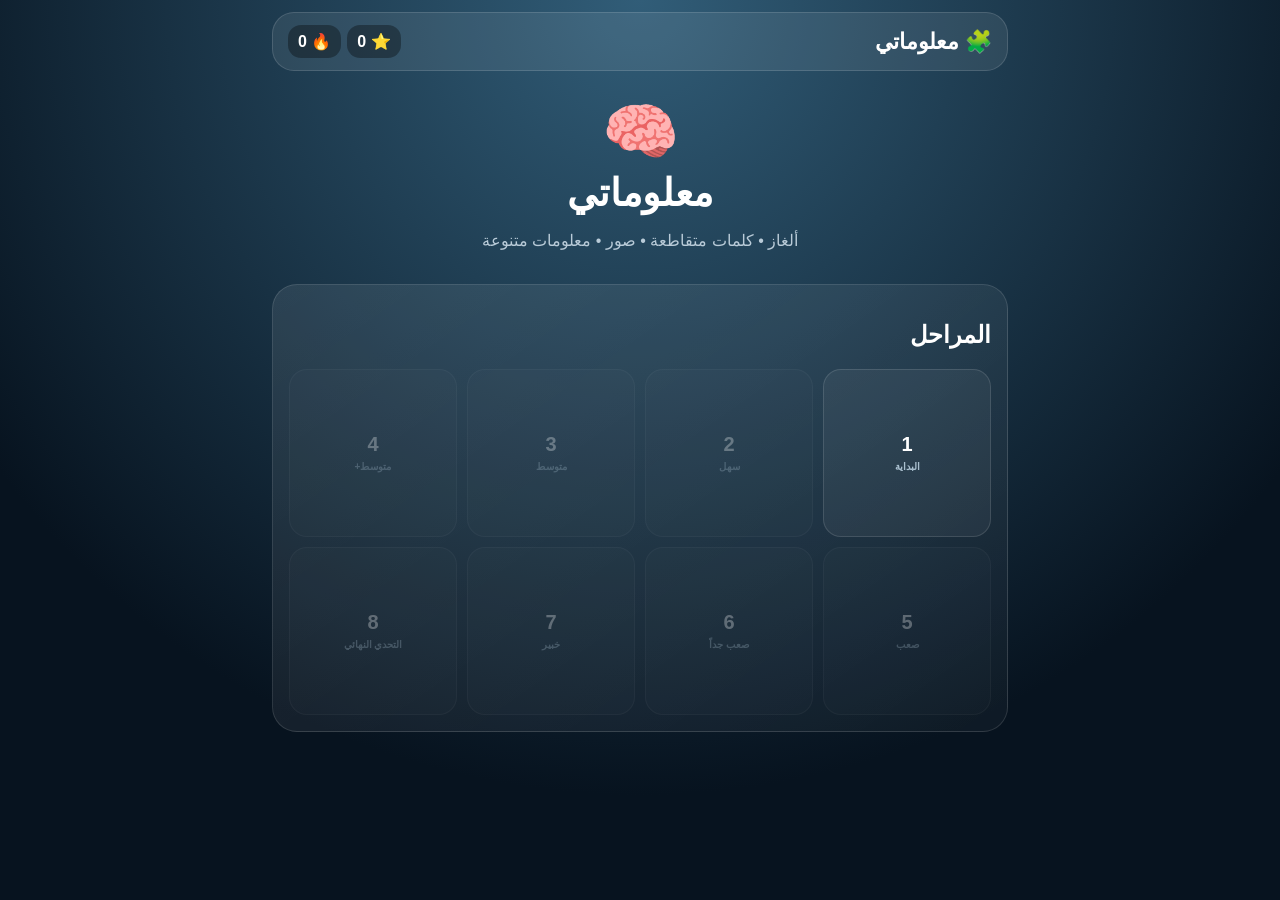
<file: index.html>
<!doctype html>
<html lang="ar" dir="rtl">
<head>
<meta charset="utf-8">
<meta name="viewport" content="width=device-width,initial-scale=1,maximum-scale=1,user-scalable=no">
<title>معلوماتي</title>
<style>
*{box-sizing:border-box}body{margin:0;min-height:100vh;background:radial-gradient(circle at 50% 0,#315d78,#07131f 72%);color:#fff;font-family:Tahoma,Arial,sans-serif}.app{max-width:760px;margin:auto;padding:12px}.top{display:flex;justify-content:space-between;align-items:center;background:#ffffff14;border:1px solid #ffffff22;border-radius:22px;padding:12px 15px}.brand{font-size:22px;font-weight:900}.stats{display:flex;gap:6px}.pill{background:#0005;border-radius:13px;padding:7px 10px;font-weight:900}.screen{display:none}.screen.active{display:block}.hero{text-align:center;padding:25px 10px 18px}.logo{font-size:62px}h1{font-size:38px;margin:3px 0}.hero p{color:#b9cbd8}.card{background:linear-gradient(145deg,#ffffff16,#ffffff08);border:1px solid #ffffff20;border-radius:25px;padding:16px}.levels{display:grid;grid-template-columns:repeat(4,1fr);gap:10px}.level{aspect-ratio:1;border:1px solid #ffffff20;border-radius:18px;background:#ffffff0d;color:#fff;font-size:20px;font-weight:900}.level small{display:block;font-size:10px;color:#a9bfce;margin-top:5px}.level.done{background:#176b54}.level:disabled{opacity:.3}.gamehead{display:flex;align-items:center;justify-content:space-between;margin:12px 0}.back{border:0;border-radius:13px;padding:9px 12px;background:#ffffff14;color:#fff}.topic{text-align:center;color:#b9cbd8;font-size:13px;margin:4px 0 10px}.clueList{display:flex;gap:7px;overflow:auto;padding:3px 1px 10px;margin-bottom:7px}.clueBtn{flex:0 0 auto;border:1px solid #ffffff20;border-radius:12px;padding:8px 12px;background:#ffffff0d;color:#fff;font-weight:900}.clueBtn.active{background:#e6b942;color:#17120a;border-color:#e6b942}.clueBtn.done{background:#176b54}.cluebox{background:#091824;border-radius:18px;padding:13px;margin-bottom:14px}.clueNo{color:#e9bd49;font-weight:900;font-size:13px}.clue{font-size:19px;font-weight:800;line-height:1.5;margin-top:4px}.questionImage{display:block;width:100%;max-height:240px;object-fit:contain;border-radius:15px;margin:10px 0;background:#000}.hint{text-align:center;color:#9fb4c2;font-size:12px;margin:5px 0 12px}.board{display:flex;justify-content:center;padding:12px;margin-bottom:15px;overflow:auto}.grid{--cell:38px;display:grid;gap:0;justify-content:center;touch-action:manipulation}.void{width:var(--cell);height:var(--cell);background:transparent}.sq{width:var(--cell);height:var(--cell);border:1px solid #718796;background:#102b3a;display:flex;align-items:center;justify-content:center;font-size:20px;font-weight:900;cursor:pointer;border-radius:0}.sq.active{background:#304d60;border-color:#e6b942;box-shadow:inset 0 0 0 2px #e6b942;z-index:2}.sq.good{background:#176b54}.native{position:fixed;opacity:0;width:1px;height:1px;left:0;bottom:0;border:0;padding:0}.msg{text-align:center;min-height:25px;margin:6px;font-weight:900}.big{width:100%;border:0;border-radius:15px;padding:15px;margin-top:8px;background:linear-gradient(135deg,#f2c14e,#d89220);color:#18120a;font-size:17px;font-weight:900}.secondary{background:#ffffff13;color:#fff}.win{position:fixed;inset:0;background:#020b13ee;display:none;align-items:center;justify-content:center;padding:20px;z-index:9}.win.show{display:flex}.winbox{width:min(430px,100%);text-align:center;background:linear-gradient(145deg,#18334a,#0b1b2a);border:1px solid #ffffff25;border-radius:28px;padding:25px}.emoji{font-size:62px}@media(max-width:430px){.grid{--cell:32px}.sq{font-size:16px}.board{padding:5px}.level{font-size:18px}}
</style>
</head>
<body>
<main class="app">
<div class="top"><div class="brand">🧩 معلوماتي</div><div class="stats"><span class="pill">⭐ <b id="points">0</b></span><span class="pill">🔥 <b id="streak">0</b></span></div></div>
<section id="home" class="screen active"><div class="hero"><div class="logo">🧠</div><h1>معلوماتي</h1><p>ألغاز • كلمات متقاطعة • صور • معلومات متنوعة</p></div><div class="card"><h2>المراحل</h2><div id="levels" class="levels"></div></div></section>
<section id="game" class="screen"><div class="gamehead"><button class="back" id="back">← المراحل</button><b>المرحلة <span id="num"></span></b><span class="pill">⭐ <span id="gpoints">0</span></span></div><div class="topic" id="topic"></div><div id="clueList" class="clueList"></div><div id="clue"></div><div class="card"><div class="hint">اختر أي سؤال وبأي ترتيب. يمكنك العودة لأي سؤال في أي وقت.</div><div class="board"><div id="grid" class="grid"></div></div><input id="native" class="native" type="text" inputmode="text" autocomplete="off" autocorrect="off" autocapitalize="off"><div id="msg" class="msg"></div><button class="big secondary" id="clear">مسح</button></div></section>
</main>
<div id="win" class="win"><div class="winbox"><div class="emoji">🎉</div><h2>أحسنت!</h2><p id="wintext"></p><button class="big" id="next">المرحلة التالية</button><button class="big secondary" id="winback">العودة للمراحل</button></div></div>
<script>
const baseStages=[
{title:'البداية',words:[['قط','حيوان أليف صغير'],['شمس','نجم نراه نهاراً'],['بحر','مسطح مائي واسع'],['قمر','جسم نراه ليلاً'],['فيل','حيوان ضخم له خرطوم'],['نحلة','حشرة تنتج العسل']]},
{title:'سهل',words:[['دولفين','ثديي يعيش في البحر'],['نمر','حيوان مفترس مخطط'],['مطر','ماء ينزل من السحب'],['نسر','طائر جارح قوي'],['هرم','بناء هندسي شهير'],['مفتاح','أداة تفتح القفل']]},
{title:'متوسط',words:[['مجرة','تجمع هائل من النجوم'],['بوصلة','أداة تحدد الاتجاهات'],['بركان','جبل قد يقذف الحمم'],['مومياء','جثمان حُفظ بطريقة خاصة'],['زرافة','حيوان طويل الرقبة'],['كهرباء','طاقة مرتبطة بالشحنات']]},
{title:'متوسط+',words:[['ديناصور','حيوان عاش في عصور قديمة'],['محيط','مسطح مائي هائل يحيط بالقارات'],['صاعقة','تفريغ كهربائي قوي يصل إلى الأرض'],['حضارة','مجتمع متقدم له نظم وثقافة'],['جاذبية','قوة تجذب الأجسام نحو بعضها'],['مغناطيس','جسم يجذب بعض المعادن']]},
{title:'صعب',words:[['البناءالضوئي','عملية تصنع بها النباتات غذاءها من الضوء'],['استوائية','منطقة قريبة من خط الاستواء'],['كوكبة','مجموعة نجوم تبدو كأنها شكل معين'],['زئبق','أقرب كوكب إلى الشمس'],['تلسكوب','أداة لرؤية الأجرام البعيدة'],['احتباس','ظاهرة ارتفاع حرارة الغلاف الجوي']]},
{title:'صعب جداً',words:[['كروموسوم','بنية تحمل المادة الوراثية داخل الخلية'],['ميكروسكوب','أداة تكبر الأجسام الدقيقة'],['ديناميكا','فرع من الميكانيكا يدرس الحركة والقوى'],['فسيولوجيا','علم وظائف أعضاء الكائنات الحية'],['أحفورة','بقايا أو آثار كائنات قديمة محفوظة'],['مجرة','نظام هائل من النجوم والغاز والغبار']]},
{title:'خبير',words:[['أنثروبولوجيا','علم يدرس الإنسان وثقافاته وتطوره'],['جيولوجيا','علم يدرس الأرض وبنيتها وتاريخها'],['كهرومغناطيسية','مجال يدرس العلاقة بين الكهرباء والمغناطيسية'],['ميثولوجيا','دراسة الأساطير ومجموعاتها'],['فلكلور','الموروث الشعبي من حكايات وعادات وفنون'],['بيولوجيا','علم دراسة الكائنات الحية']]},
{title:'التحدي النهائي',words:[['فلسفة','بحث عقلي في قضايا الوجود والمعرفة والقيم'],['فيزياء','علم يدرس المادة والطاقة والقوانين الطبيعية'],['استعمار','سيطرة دولة على أرض أو شعب خارج حدودها'],['ديمقراطية','نظام يقوم على مشاركة الشعب في الحكم'],['معلوماتية','مجال يهتم بمعالجة المعلومات حاسوبياً'],['حضارة','منظومة متكاملة من منجزات مجتمع ما']]}
];
const extras=[
{question:'ما الحيوان الظاهر في الصورة؟',answer:'باندا',category:'حيوانات',image:'https://upload.wikimedia.org/wikipedia/commons/0/0f/Grosser_Panda.JPG'},
{question:'ما المعلم الظاهر في الصورة؟',answer:'اهرامات',category:'تاريخ وحضارة',image:'https://upload.wikimedia.org/wikipedia/commons/e/e3/Kheops-Pyramid.jpg'},
{question:'ما الكوكب الظاهر في الصورة؟',answer:'المريخ',category:'فضاء',image:'https://upload.wikimedia.org/wikipedia/commons/0/02/OSIRIS_Mars_true_color.jpg'},
{question:'ما الكائن البحري الظاهر في الصورة؟',answer:'اخطبوط',category:'علوم',image:'https://upload.wikimedia.org/wikipedia/commons/5/57/Octopus2.jpg'},
{question:'شيء كلما أخذت منه كبر، فما هو؟',answer:'حفرة',category:'ألغاز'},
{question:'ما الشيء الذي له أسنان ولا يعض؟',answer:'مشط',category:'ألغاز'},
{question:'ما الذي يمشي بلا أرجل ويبكي بلا عيون؟',answer:'سحاب',category:'ألغاز'},
{question:'ما الشيء الذي إذا زاد نقص؟',answer:'العمر',category:'ألغاز'}
];
const stages=baseStages.map((s,i)=>({title:s.title,words:[...s.words,[extras[i].answer,extras[i].question,extras[i].image||'',extras[i].category]]}));
let current=0,activeWord=0,answer='',points=+localStorage.mpoints||0,streak=+localStorage.mstreak||0,done=JSON.parse(localStorage.mdone||'[]'),solved={},layouts={};
const $=id=>document.getElementById(id);
function norm(s){return String(s).replace(/[أإآ]/g,'ا').replace(/ة/g,'ه').replace(/ى/g,'ي').replace(/ـ/g,'').replace(/\s/g,'')}
function save(){localStorage.mpoints=points;localStorage.mstreak=streak;localStorage.mdone=JSON.stringify(done);$('points').textContent=points;$('streak').textContent=streak;$('gpoints').textContent=points}
function show(id){document.querySelectorAll('.screen').forEach(x=>x.classList.remove('active'));$(id).classList.add('active')}
function levels(){let h='';stages.forEach((s,i)=>{let locked=i>0&&!done.includes(i-1);h+=`<button class="level ${done.includes(i)?'done':''}" ${locked?'disabled':''} data-i="${i}">${done.includes(i)?'✓':i+1}<small>${s.title}</small></button>`});$('levels').innerHTML=h;document.querySelectorAll('.level').forEach(b=>b.onclick=()=>openStage(+b.dataset.i));save()}
function makeLayout(){
 const words=stages[current].words.map(x=>norm(x[0])),N=31,grid=Array.from({length:N},()=>Array(N).fill('')),placed=[];
 function can(w,r,c,d,first){let dr=d==='v'?1:0,dc=d==='h'?1:0;if(r<2||c<2||r+(w.length-1)*dr>N-3||c+(w.length-1)*dc>N-3)return false;let crosses=0;
  for(let k=0;k<w.length;k++){let rr=r+k*dr,cc=c+k*dc,x=grid[rr][cc];if(x&&x!==w[k])return false;if(x===w[k])crosses++;let around=d==='h'?[[rr-1,cc],[rr+1,cc]]:[[rr,cc-1],[rr,cc+1]];for(const [ar,ac] of around)if(ar>=0&&ar<N&&ac>=0&&ac<N&&grid[ar][ac]&&grid[ar][ac]!==w[k]&&!x)return false}
  return first||crosses>0}
 function put(w,r,c,d,idx){let dr=d==='v'?1:0,dc=d==='h'?1:0;for(let k=0;k<w.length;k++)grid[r+k*dr][c+k*dc]=w[k];placed.push({idx,w,r,c,d})}
 let order=[...words.keys()].sort((a,b)=>words[b].length-words[a].length),first=order[0],fw=words[first];put(fw,Math.floor(N/2),Math.floor((N-fw.length)/2),'h',first);
 for(let oi=1;oi<order.length;oi++){let idx=order[oi],w=words[idx],best=null;for(const p of placed){for(let a=0;a<w.length;a++)for(let b=0;b<p.w.length;b++)if(w[a]===p.w[b]){let d=p.d==='h'?'v':'h',r=p.r+(p.d==='v'?b:0)-(d==='v'?a:0),c=p.c+(p.d==='h'?b:0)-(d==='h'?a:0);if(can(w,r,c,d,false)){best={r,c,d};break}}if(best)break}if(!best){for(let r=2;r<N-2&&!best;r++)for(let c=2;c<N-2&&!best;c++)for(const d of ['h','v'])if(can(w,r,c,d,false))best={r,c,d}}if(best)put(w,best.r,best.c,best.d,idx)}
 let minR=N,maxR=0,minC=N,maxC=0;for(let r=0;r<N;r++)for(let c=0;c<N;c++)if(grid[r][c]){minR=Math.min(minR,r);maxR=Math.max(maxR,r);minC=Math.min(minC,c);maxC=Math.max(maxC,c)}return{grid,placed,minR,maxR,minC,maxC};}
function getLayout(){if(!layouts[current])layouts[current]=makeLayout();return layouts[current]}
function cellsFor(idx){let p=getLayout().placed.find(x=>x.idx===idx),a=[];if(!p)return a;for(let k=0;k<p.w.length;k++)a.push([p.r+(p.d==='v'?k:0),p.c+(p.d==='h'?k:0)]);return a}
function render(){let L=getLayout(),h='',cols=L.maxC-L.minC+1;$('grid').style.gridTemplateColumns=`repeat(${cols},var(--cell))`;for(let r=L.minR;r<=L.maxR;r++)for(let c=L.minC;c<=L.maxC;c++){let ch=L.grid[r][c];if(!ch){h+='<div class="void"></div>';continue}let hit=L.placed.filter(p=>cellsFor(p.idx).some(x=>x[0]===r&&x[1]===c)),good=hit.some(p=>solved[p.idx]),active=hit.some(p=>p.idx===activeWord),letter='';if(good){let p=hit.find(x=>solved[x.idx]),k=cellsFor(p.idx).findIndex(x=>x[0]===r&&x[1]===c);letter=p.w[k]||''}else if(active){let k=cellsFor(activeWord).findIndex(x=>x[0]===r&&x[1]===c);letter=answer[k]||''}h+=`<div class="sq ${active?'active ':''}${good?'good':''}" data-r="${r}" data-c="${c}">${letter}</div>`}$('grid').innerHTML=h;document.querySelectorAll('.sq').forEach(e=>e.onclick=()=>{let r=+e.dataset.r,c=+e.dataset.c;let p=getLayout().placed.find(x=>cellsFor(x.idx).some(z=>z[0]===r&&z[1]===c));if(p)select(p.idx)})}
function clue(){let s=stages[current],w=s.words[activeWord],img=w[2]||'';let list='';s.words.forEach((x,i)=>{let cls=(i===activeWord?'active ':'')+(solved[i]?'done':'');list+=`<button class="clueBtn ${cls}" onclick="select(${i})">${solved[i]?'✓ ':''}السؤال ${i+1}</button>`});$('clueList').innerHTML=list;let visual=img?`<img class="questionImage" src="${img}" alt="صورة السؤال" onerror="this.style.display='none'">`:'';$('clue').innerHTML=`<div class="cluebox"><div class="clueNo">السؤال ${activeWord+1} من ${s.words.length}</div>${visual}<div class="clue">${w[1]}</div></div>`;$('topic').textContent=w[3]||s.title}
function select(i){activeWord=i;answer=solved[i]?norm(stages[current].words[i][0]):'';$('native').value=answer;$('msg').textContent='';clue();render();setTimeout(()=>$('native').focus(),30)}
function autoCheck(){let target=norm(stages[current].words[activeWord][0]),a=norm(answer);if(a.length<target.length)return;if(a===target){solved[activeWord]=true;points+=10+current*5;streak++;$('msg').textContent='✓ إجابة صحيحة';save();render();clue();if(Object.keys(solved).length===stages[current].words.length)setTimeout(showWin,500)}else{$('msg').textContent='✗ إجابة غير صحيحة';streak=0;save();setTimeout(()=>{$('msg').textContent=''},900)}}
$('native').addEventListener('input',e=>{answer=norm(e.target.value).slice(0,norm(stages[current].words[activeWord][0]).length);e.target.value=answer;render();autoCheck()});
$('clear').onclick=()=>{if(solved[activeWord])return;answer='';$('native').value='';$('msg').textContent='';render();$('native').focus()};
function openStage(i){current=i;activeWord=0;answer='';solved={};$('num').textContent=i+1;show('game');clue();render();$('native').focus()}
function showWin(){let last=current===stages.length-1;if(!done.includes(current))done.push(current);save();$('wintext').textContent=last?'أنهيت جميع الأسئلة! مجموعك '+points+' نقطة.':'أنهيت المرحلة '+(current+1)+' بنجاح.';$('next').style.display=last?'none':'block';$('win').classList.add('show')}
$('back').onclick=()=>{show('home');levels()};$('winback').onclick=()=>{$('win').classList.remove('show');show('home');levels()};$('next').onclick=()=>{$('win').classList.remove('show');openStage(current+1)};levels();save();
</script>
</body>
</html>
</file>
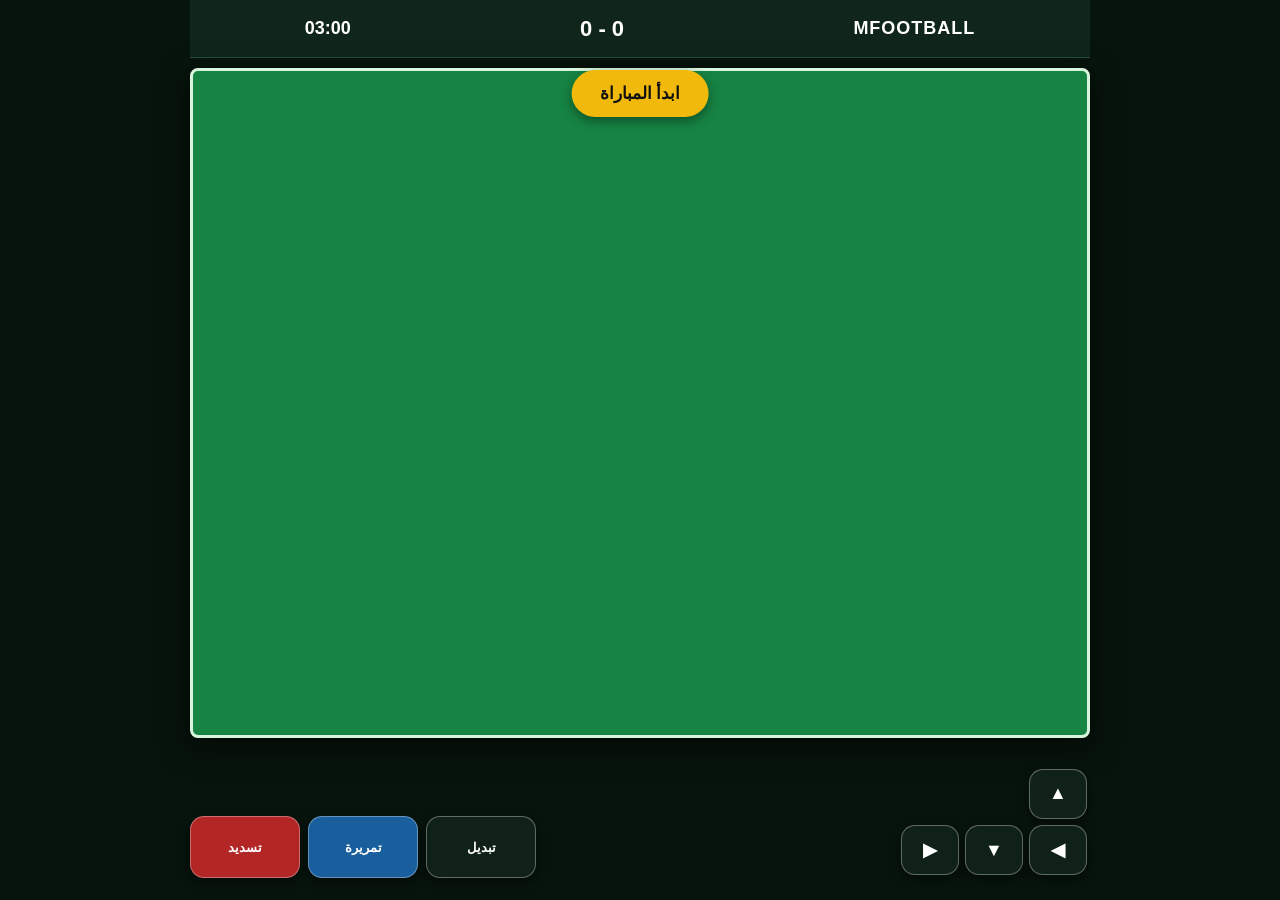
<file: index-v2.html>
<!doctype html><html lang="ar" dir="rtl"><head><meta charset="UTF-8"><meta name="viewport" content="width=device-width,initial-scale=1,maximum-scale=1,user-scalable=no"><title>MFOOTBALL</title><link rel="stylesheet" href="style.css"></head><body><div id="game"><div class="topbar"><b>MFOOTBALL</b><span id="score">0 - 0</span><span id="time">03:00</span></div><canvas id="pitch"></canvas><div class="controls"><div class="pad"><button data-key="up">▲</button><div><button data-key="left">◀</button><button data-key="down">▼</button><button data-key="right">▶</button></div></div><div class="actions"><button id="switch">تبديل</button><button id="pass">تمريرة</button><button id="shoot">تسديد</button></div></div><button id="start">ابدأ المباراة</button></div><script src="game-v2.js"></script></body></html>
</file>
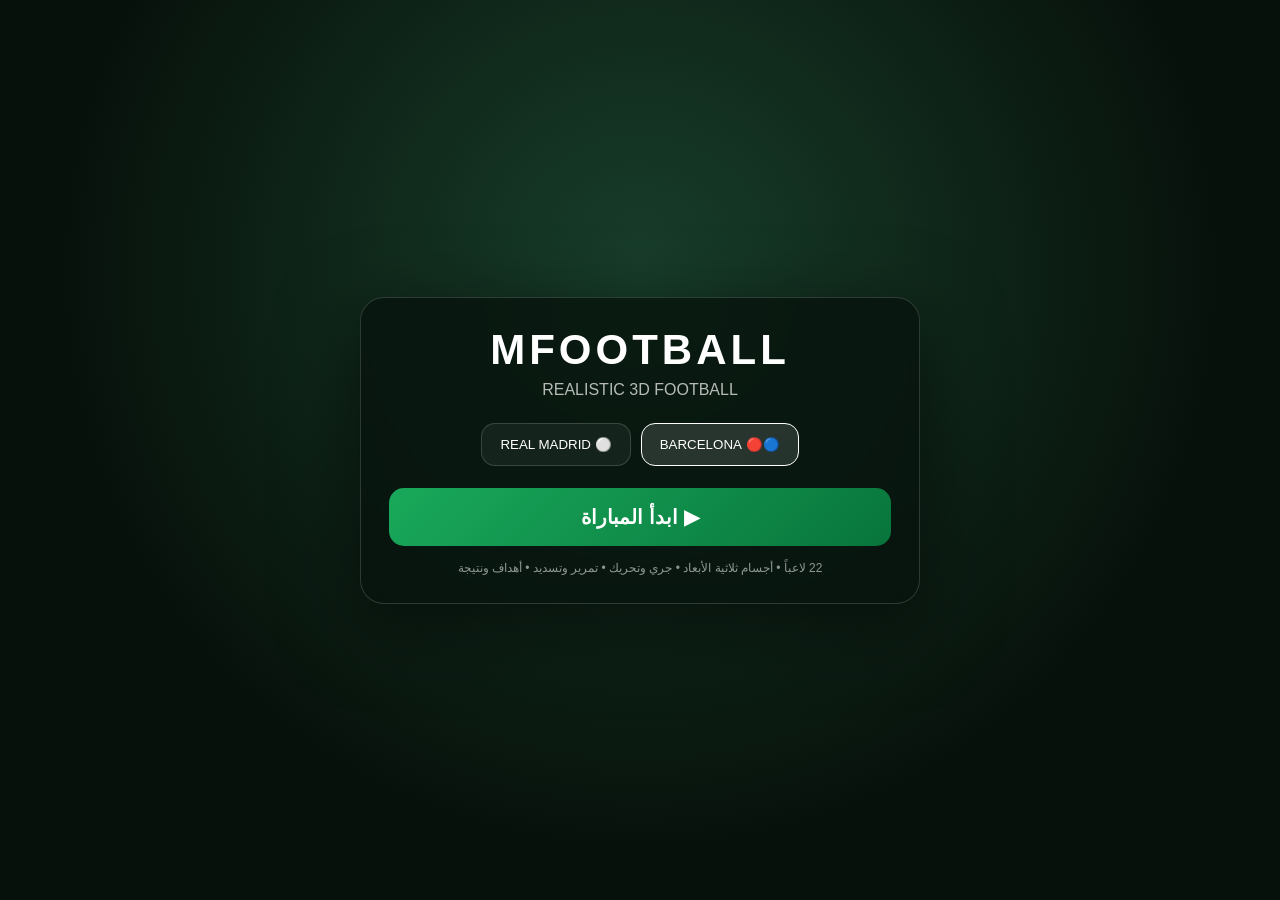
<file: mfootball-v8.html>
<!doctype html>
<html lang="ar" dir="rtl">
<head>
<meta charset="utf-8"><meta name="viewport" content="width=device-width,initial-scale=1,maximum-scale=1,user-scalable=no,viewport-fit=cover">
<title>MFOOTBALL — Realistic 3D</title>
<style>
*{box-sizing:border-box}html,body{margin:0;width:100%;height:100%;overflow:hidden;background:#06100b;font-family:Arial,sans-serif;touch-action:none}#app{position:fixed;inset:0}canvas{display:block;width:100%;height:100%}#menu{position:absolute;inset:0;display:flex;align-items:center;justify-content:center;background:radial-gradient(circle at 50% 30%,#183e2a 0,#07110b 65%);z-index:5;color:#fff;text-align:center}#menu .box{width:min(92vw,560px);padding:28px;border:1px solid #ffffff28;border-radius:24px;background:#07130dcc;backdrop-filter:blur(10px);box-shadow:0 20px 80px #0008}.logo{font-size:42px;font-weight:900;letter-spacing:4px}.sub{opacity:.7;margin:7px 0 24px}.row{display:flex;gap:10px;justify-content:center;flex-wrap:wrap}.team{padding:13px 18px;border:1px solid #ffffff2a;border-radius:14px;background:#ffffff0d;color:white}.team.active{background:#ffffff20;border-color:#fff}.start{margin-top:22px;width:100%;padding:17px;border:0;border-radius:15px;background:linear-gradient(135deg,#19a95b,#08753b);color:#fff;font-size:20px;font-weight:900}.hint{font-size:12px;opacity:.55;margin-top:15px}#hud{display:none;position:absolute;inset:0;z-index:3;color:white;pointer-events:none}.score{position:absolute;top:12px;left:50%;transform:translateX(-50%);padding:9px 18px;border-radius:14px;background:#050908c9;border:1px solid #ffffff24;font-size:18px;font-weight:900;direction:ltr}.clock{font-size:12px;opacity:.7;margin-left:10px}.controls{position:absolute;inset:0}.btn{pointer-events:auto;position:absolute;border:1px solid #ffffff30;background:#08100ccc;color:#fff;border-radius:50%;width:58px;height:58px;font-weight:900;font-size:12px;box-shadow:0 7px 22px #0008}.btn:active{transform:scale(.94);background:#ffffff25}.pass{right:28px;bottom:128px}.shoot{right:90px;bottom:65px;width:68px;height:68px;background:#0c6b3d}.through{right:28px;bottom:65px}.switch{left:28px;bottom:145px}.sprint{left:88px;bottom:78px}.pause{left:28px;top:14px;width:45px;height:45px}.joy{pointer-events:auto;position:absolute;left:28px;bottom:30px;width:105px;height:105px;border-radius:50%;background:#ffffff12;border:1px solid #ffffff25}.stick{position:absolute;width:48px;height:48px;left:28px;top:28px;border-radius:50%;background:#ffffff35;border:1px solid #ffffff44}.msg{position:absolute;top:72px;left:50%;transform:translateX(-50%);font-size:13px;opacity:.8}.rotate{position:absolute;inset:0;display:none;align-items:center;justify-content:center;background:#06100bee;z-index:10;color:white;text-align:center;font-weight:800}.rotate div{padding:25px}.loading{position:absolute;inset:0;display:none;align-items:center;justify-content:center;z-index:9;background:#050b08dd;color:#fff;font-size:18px;font-weight:800}
</style>
</head><body>
<div id="app"></div>
<div id="menu"><div class="box"><div class="logo">MFOOTBALL</div><div class="sub">REALISTIC 3D FOOTBALL</div><div class="row"><button class="team active" id="barca">🔵🔴 BARCELONA</button><button class="team" id="madrid">⚪ REAL MADRID</button></div><button class="start" id="start">▶ ابدأ المباراة</button><div class="hint">22 لاعباً • أجسام ثلاثية الأبعاد • جري وتحريك • تمرير وتسديد • أهداف ونتيجة</div></div></div>
<div id="loading">جاري تجهيز الملعب واللاعبين…</div>
<div id="hud"><div class="score"><span id="sc">0 — 0</span><span class="clock" id="clock">00:00</span></div><div class="msg" id="msg"></div><button class="btn pause" id="pause">Ⅱ</button><div class="joy" id="joy"><div class="stick" id="stick"></div></div><div class="controls"><button class="btn pass" id="pass">PASS</button><button class="btn shoot" id="shoot">SHOOT</button><button class="btn through" id="through">THRU</button><button class="btn switch" id="switch">SWITCH</button><button class="btn sprint" id="sprint">SPRINT</button></div></div>
<div class="rotate"><div>↻<br><br>أدر الهاتف بالعرض للعب</div></div>
<script type="module">
const $=id=>document.getElementById(id);let selected='barca';$('barca').onclick=()=>{selected='barca';$('barca').classList.add('active');$('madrid').classList.remove('active')};$('madrid').onclick=()=>{selected='madrid';$('madrid').classList.add('active');$('barca').classList.remove('active')};
let THREE,GLTFLoader,SkeletonUtils,scene,camera,renderer,clock3,players=[],ball,ballVel=new (class{constructor(){this.x=0;this.z=0}})(),keys={},joyX=0,joyY=0,running=false,paused=false,scoreA=0,scoreB=0,matchStart=0,active;
function landscape(){return innerWidth>innerHeight||innerWidth>700}function orientation(){document.querySelector('.rotate').style.display=landscape()?'none':'flex'}addEventListener('resize',orientation);orientation();
async function loadLib(){if(THREE)return;THREE=await import('https://cdn.jsdelivr.net/npm/three@0.160.0/build/three.module.js');GLTFLoader=(await import('https://cdn.jsdelivr.net/npm/three@0.160.0/examples/jsm/loaders/GLTFLoader.js')).GLTFLoader;SkeletonUtils=await import('https://cdn.jsdelivr.net/npm/three@0.160.0/examples/jsm/utils/SkeletonUtils.js')}
$('start').addEventListener('click',async()=>{if(running)return;$('start').disabled=true;$('loading').style.display='flex';try{await loadLib();init();running=true;$('menu').style.display='none';$('hud').style.display='block';matchStart=performance.now();}catch(e){console.error(e);$('loading').innerHTML='تعذر تحميل اللعبة. أعد فتح الرابط الجديد.';return}finally{$('loading').style.display='none'}});
function init(){scene=new THREE.Scene();scene.background=new THREE.Color(0x08150e);scene.fog=new THREE.Fog(0x08150e,35,110);camera=new THREE.PerspectiveCamera(55,innerWidth/innerHeight,.1,300);renderer=new THREE.WebGLRenderer({antialias:true,powerPreference:'high-performance'});renderer.setPixelRatio(Math.min(devicePixelRatio,1.7));renderer.setSize(innerWidth,innerHeight);renderer.shadowMap.enabled=true;renderer.shadowMap.type=THREE.PCFSoftShadowMap;$('app').appendChild(renderer.domElement);clock3=new THREE.Clock();
let amb=new THREE.HemisphereLight(0xffffff,0x17351f,2.1);scene.add(amb);let sun=new THREE.DirectionalLight(0xffffff,3);sun.position.set(-25,45,20);sun.castShadow=true;sun.shadow.mapSize.set(2048,2048);scene.add(sun);
field();createBall();loadPlayers();window.addEventListener('resize',resize);bindControls();animate()}
function field(){let g=new THREE.PlaneGeometry(105,68),m=new THREE.MeshStandardMaterial({color:0x176b38,roughness:.9});let f=new THREE.Mesh(g,m);f.rotation.x=-Math.PI/2;f.receiveShadow=true;scene.add(f);let lineMat=new THREE.LineBasicMaterial({color:0xffffff});function line(points){let geo=new THREE.BufferGeometry().setFromPoints(points);scene.add(new THREE.Line(geo,lineMat))}const y=.03;line([new THREE.Vector3(-52.5,y,-34),new THREE.Vector3(52.5,y,-34),new THREE.Vector3(52.5,y,34),new THREE.Vector3(-52.5,y,34),new THREE.Vector3(-52.5,y,-34)]);line([new THREE.Vector3(0,y,-34),new THREE.Vector3(0,y,34)]);let c=[];for(let i=0;i<=48;i++){let a=i/48*Math.PI*2;c.push(new THREE.Vector3(Math.cos(a)*9.15,y,Math.sin(a)*9.15))}line(c);box(-52.5,0,0,1,3,24);box(52.5,0,0,1,3,24);goal(-54.5);goal(54.5);for(let i=-4;i<=4;i++){box(i*13,2,-38,11,4,1);box(i*13,2,38,11,4,1)}}function box(x,y,z,w,h,d){let q=new THREE.Mesh(new THREE.BoxGeometry(w,h,d),new THREE.MeshStandardMaterial({color:0x0a1710}));q.position.set(x,y,z);q.castShadow=true;scene.add(q)}function goal(x){let mat=new THREE.MeshStandardMaterial({color:0xffffff,metalness:.1});let s=Math.sign(x);let g=new THREE.Group();for(let z of [-11,11]){let p=new THREE.Mesh(new THREE.CylinderGeometry(.13,.13,3.4,10),mat);p.position.set(x,1.7,z);g.add(p)}let bar=new THREE.Mesh(new THREE.BoxGeometry(.25,3.4,22),mat);bar.position.set(x,1.7,0);g.add(bar);g.position.x=-s*1.5;scene.add(g)}
function createBall(){ball=new THREE.Mesh(new THREE.SphereGeometry(1.05,24,24),new THREE.MeshStandardMaterial({color:0xf5f5f5,roughness:.45}));ball.position.set(0,1.1,0);ball.castShadow=true;scene.add(ball)}
async function loadPlayers(){let loader=new GLTFLoader();let gltf=await loader.loadAsync('https://threejs.org/examples/models/gltf/Soldier.glb');let base=gltf.scene;let anim=gltf.animations;let formations=[[-45,0],[-35,-14],[-35,14],[-24,-24],[-24,-8],[-24,8],[-24,24],[-8,-25],[-8,-8],[-8,8],[-8,25]];for(let team=0;team<2;team++){for(let i=0;i<11;i++){let model=SkeletonUtils.clone(base);model.scale.setScalar(1.05);let x=team? -formations[i][0]:formations[i][0],z=formations[i][1];model.position.set(x,0,z);model.rotation.y=team?Math.PI:0;model.traverse(o=>{if(o.isMesh){o.castShadow=true;o.frustumCulled=false;let mats=Array.isArray(o.material)?o.material:[o.material];mats.forEach(mm=>{mm=mm.clone();mm.color=new THREE.Color(team?'#f3f3f3':'#b51f3a');o.material=Array.isArray(o.material)?o.material.map(()=>mm):mm})}});let mixer=new THREE.AnimationMixer(model);let run=mixer.clipAction(anim.find(a=>a.name.toLowerCase().includes('run'))||anim[1]);run.play();let p={model,mixer,run,team,x,z,homeX:x,homeZ:z,speed:team?6.2:6.5};scene.add(model);players.push(p)}}active=players.find(p=>p.team===(selected==='barca'?0:1))||players[0]}
function bindControls(){document.addEventListener('keydown',e=>keys[e.key.toLowerCase()]=true);document.addEventListener('keyup',e=>keys[e.key.toLowerCase()]=false);let joy=$('joy'),stick=$('stick'),drag=false;function move(e){let r=joy.getBoundingClientRect(),cx=r.left+r.width/2,cy=r.top+r.height/2,px=(e.touches?e.touches[0].clientX:e.clientX)-cx,py=(e.touches?e.touches[0].clientY:e.clientY)-cy,d=Math.hypot(px,py),max=42;if(d>max){px*=max/d;py*=max/d}joyX=px/max;joyY=py/max;stick.style.transform=`translate(${px}px,${py}px)`}joy.addEventListener('pointerdown',e=>{drag=true;joy.setPointerCapture(e.pointerId);move(e)});joy.addEventListener('pointermove',e=>drag&&move(e));joy.addEventListener('pointerup',()=>{drag=false;joyX=joyY=0;stick.style.transform='translate(0,0)'});$('pass').onclick=()=>kick(15);$('through').onclick=()=>kick(24);$('shoot').onclick=()=>kick(42,true);$('switch').onclick=()=>switchPlayer();$('sprint').onpointerdown=()=>keys.shift=true;$('sprint').onpointerup=()=>keys.shift=false;$('pause').onclick=()=>{paused=!paused;$('pause').textContent=paused?'▶':'Ⅱ'}}
function kick(power,shot=false){if(!active)return;let dx=ball.position.x-active.model.position.x,dz=ball.position.z-active.model.position.z;if(Math.hypot(dx,dz)>5)return;let l=Math.hypot(dx,dz)||1;let dir=new THREE.Vector3(dx/l,0,dz/l);if(shot){dir.z*=.55}ballVel.x=dir.x*power;ballVel.z=dir.z*power;ball.position.y=1.1;msg(shot?'تسديدة!':'تمريرة')}
function switchPlayer(){let mine=players.filter(p=>p.team===(selected==='barca'?0:1));let idx=Math.max(0,mine.indexOf(active));active=mine[(idx+1)%mine.length];msg('تغيير اللاعب')}
function msg(t){$('msg').textContent=t;setTimeout(()=>{if($('msg').textContent===t)$('msg').textContent=''},900)}
function update(dt){let userTeam=selected==='barca'?0:1;players.forEach(p=>{p.mixer.update(dt);let targetX=p.homeX,targetZ=p.homeZ;if(p===active){let ix=joyX+(keys.d?1:0)-(keys.a?1:0),iz=joyY+(keys.s?1:0)-(keys.w?1:0),len=Math.hypot(ix,iz);if(len>.05){ix/=len;iz/=len;let sp=(keys.shift?10:7)*dt;p.model.position.x+=ix*sp;p.model.position.z+=iz*sp;p.model.rotation.y=Math.atan2(ix,iz);p.x=p.model.position.x;p.z=p.model.position.z}}else{let towardBall=(p.team===userTeam?0.12:0.22);targetX=p.homeX+(ball.position.x-p.homeX)*towardBall;targetZ=p.homeZ+(ball.position.z-p.homeZ)*towardBall;let dx=targetX-p.model.position.x,dz=targetZ-p.model.position.z,d=Math.hypot(dx,dz);if(d>.2){let sp=p.speed*dt;p.model.position.x+=dx/d*Math.min(sp,d);p.model.position.z+=dz/d*Math.min(sp,d);p.model.rotation.y=Math.atan2(dx,dz)}}p.model.position.x=Math.max(-51,Math.min(51,p.model.position.x));p.model.position.z=Math.max(-33,Math.min(33,p.model.position.z))});let ap=active.model.position,dx=ball.position.x-ap.x,dz=ball.position.z-ap.z;if(Math.hypot(dx,dz)<2.3&&Math.abs(ballVel.x)+Math.abs(ballVel.z)<1.5){ball.position.x=ap.x;ball.position.z=ap.z+1.4}
ballVel.x*=Math.pow(.985,dt*60);ballVel.z*=Math.pow(.985,dt*60);ball.position.x+=ballVel.x*dt;ball.position.z+=ballVel.z*dt;ball.position.y=1.1+Math.abs(Math.sin(performance.now()/90))*0.08;if(Math.abs(ball.position.x)>52){if(Math.abs(ball.position.z)<11){if(ball.position.x>0)scoreA++;else scoreB++;$('sc').textContent=`${scoreA} — ${scoreB}`;msg('GOOOAL!');ball.position.set(0,1.1,0);ballVel.x=ballVel.z=0}else{ballVel.x*=-.7;ball.position.x=Math.sign(ball.position.x)*51.5}}if(Math.abs(ball.position.z)>34){ballVel.z*=-.7;ball.position.z=Math.sign(ball.position.z)*33}
let camTarget=new THREE.Vector3(ap.x,0,ap.z);let desired=new THREE.Vector3(ap.x,32,ap.z+27);camera.position.lerp(desired,1-Math.pow(.001,dt));camera.lookAt(camTarget);$('clock').textContent=formatTime((performance.now()-matchStart)/1000)}function formatTime(s){s=Math.floor(s);return String(Math.floor(s/60)).padStart(2,'0')+':'+String(s%60).padStart(2,'0')}
function animate(){requestAnimationFrame(animate);if(!running)return;let dt=Math.min(clock3.getDelta(),.033);if(!paused)update(dt);renderer.render(scene,camera)}function resize(){camera.aspect=innerWidth/innerHeight;camera.updateProjectionMatrix();renderer.setSize(innerWidth,innerHeight);orientation()}
</script></body></html>
</file>
<file: style.css>
*{box-sizing:border-box}html,body{margin:0;background:#07130d;color:#fff;font-family:Arial,sans-serif;overflow:hidden;touch-action:none}#game{height:100vh;display:flex;flex-direction:column;align-items:center}.topbar{height:58px;width:100%;max-width:900px;display:flex;align-items:center;justify-content:space-around;background:#10261a;border-bottom:1px solid #284d36;font-size:18px}.topbar b{letter-spacing:1px}.topbar span{font-weight:bold}.topbar #score{font-size:22px}.topbar #time{font-variant-numeric:tabular-nums}.pitch{display:block}#pitch{width:min(96vw,900px);height:calc(100vh - 230px);min-height:320px;background:#168443;border:3px solid #d9f4dc;border-radius:8px;margin-top:10px;box-shadow:0 8px 30px #0008}.controls{position:fixed;bottom:15px;width:min(96vw,900px);display:flex;justify-content:space-between;align-items:end;pointer-events:none}.pad,.actions{pointer-events:auto}.pad button,.actions button,#start{border:1px solid #ffffff55;color:#fff;background:#13251bdd;border-radius:14px;font-weight:bold;box-shadow:0 4px 12px #0006}.pad button{width:52px;height:45px;margin:3px;font-size:18px}.actions{display:flex;gap:8px}.actions button{width:82px;height:58px}.actions #shoot{background:#b32626}.actions #pass{background:#195f9e}#start{position:fixed;top:70px;left:50%;transform:translateX(-50%);padding:13px 28px;background:#f0b90b;color:#111;border:0;border-radius:30px;font-size:17px;z-index:3}#start.hidden{display:none}@media(min-width:700px){.controls{bottom:22px}.pad button{width:58px;height:50px}.actions button{width:110px;height:62px}}
</file>
